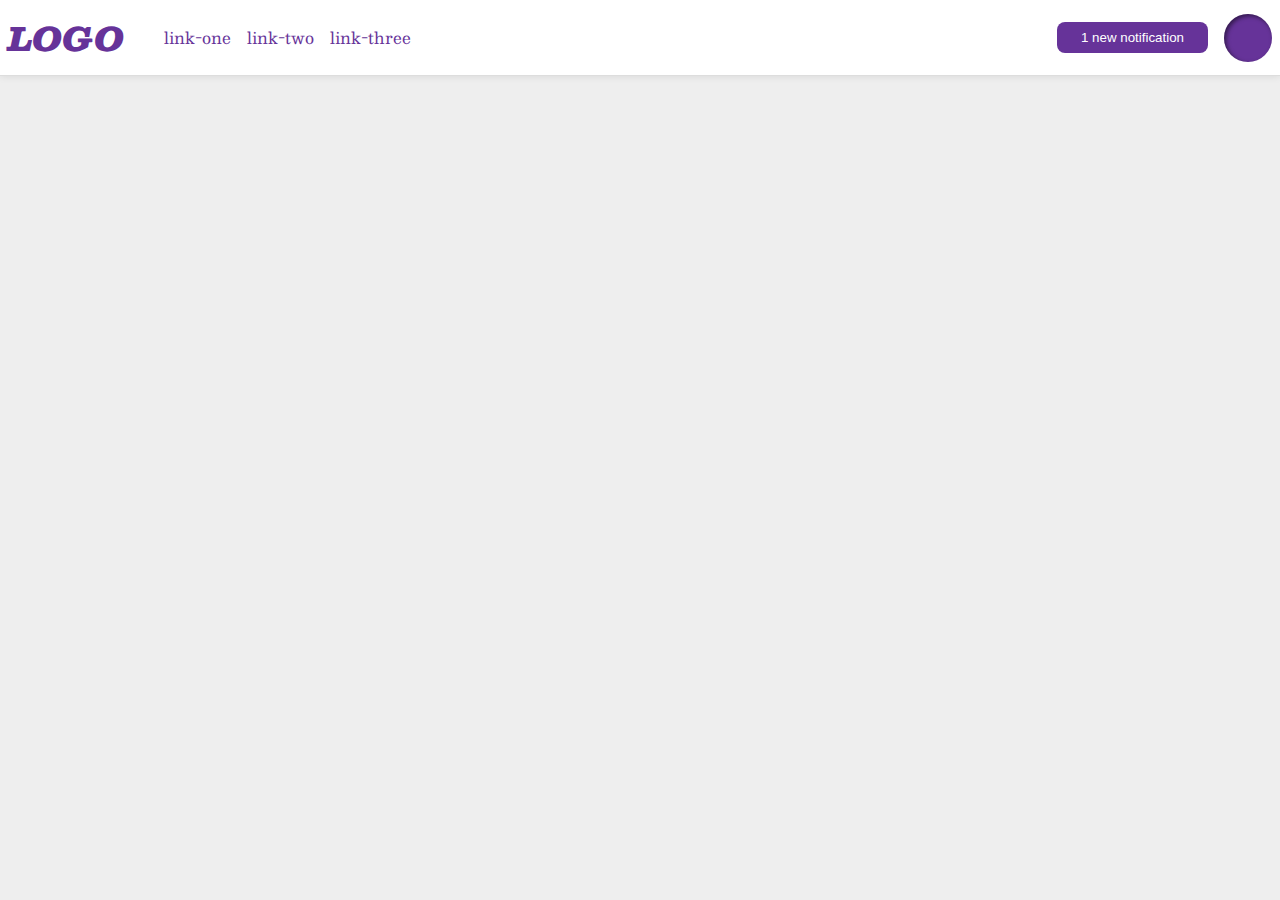
<file: foundations/flex/03-flex-header-2/index.html>
<!DOCTYPE html>
<html lang="en">
  <head>
    <meta charset="UTF-8" />
    <meta http-equiv="X-UA-Compatible" content="IE=edge" />
    <meta name="viewport" content="width=device-width, initial-scale=1.0" />
    <title>Flex Header 2</title>
    <link rel="stylesheet" href="style.css" />
  </head>
  <body>
    <div class="header">
      <div class="logo">LOGO</div>
      <ul class="links">
        <li><a href="https://google.com">link-one</a></li>
        <li><a href="https://google.com">link-two</a></li>
        <li><a href="https://google.com">link-three</a></li>
      </ul>
      <div class="right-header">
        <button class="notifications">1 new notification</button>
        <div class="profile-image"></div>
      </div>
    </div>
  </body>
</html>
</file>
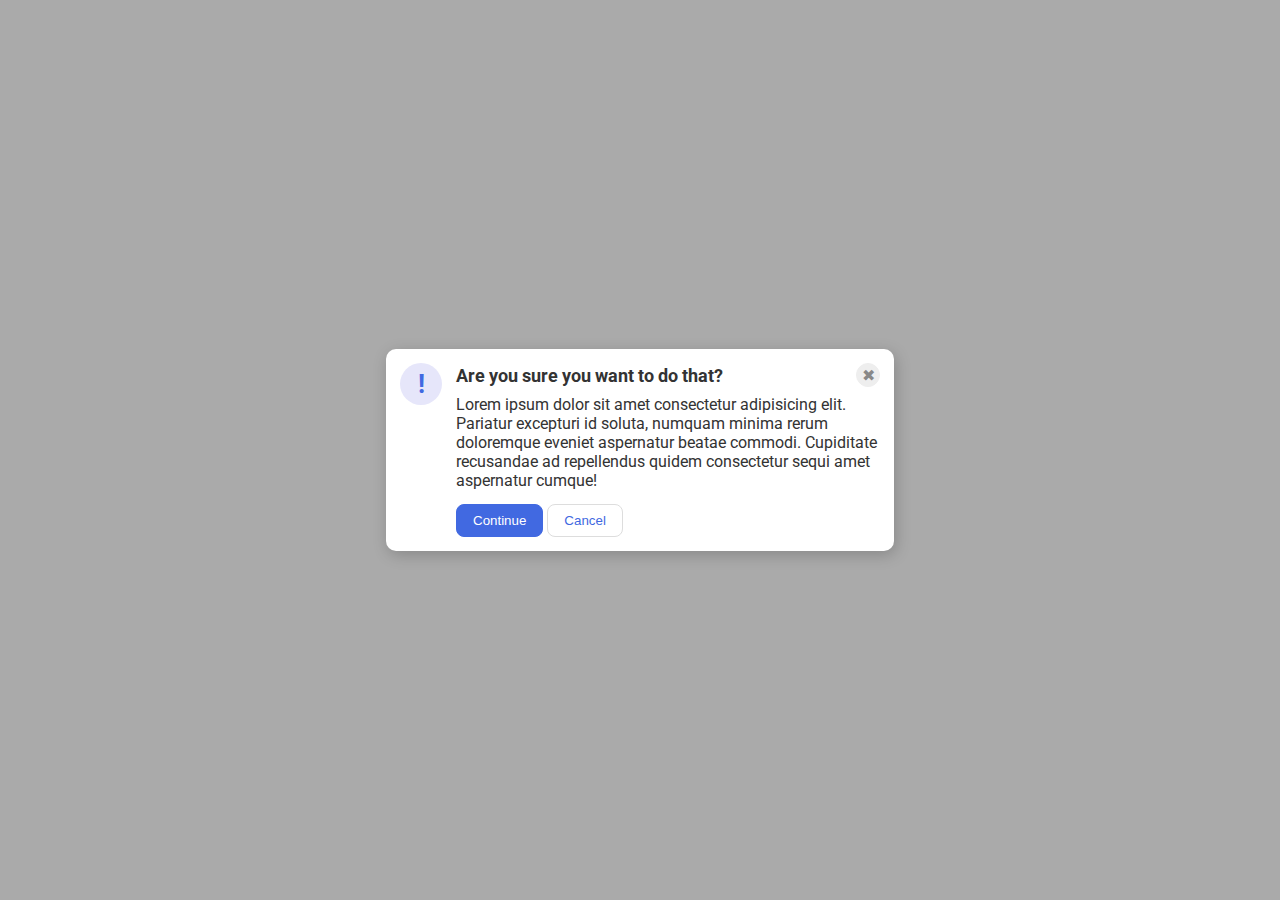
<file: foundations/flex/05-flex-modal/index.html>
<!DOCTYPE html>
<html lang="en">
  <head>
    <meta charset="UTF-8" />
    <meta http-equiv="X-UA-Compatible" content="IE=edge" />
    <meta name="viewport" content="width=device-width, initial-scale=1.0" />
    <link rel="stylesheet" href="style.css" />
    <title>Modal</title>
  </head>
  <body>
    <div class="modal">
      <div class="icon">!</div>
      <div class="container">
        <div class="header">
          Are you sure you want to do that?
          <button class="close-button">✖</button>
        </div>
        <div class="text">
          Lorem ipsum dolor sit amet consectetur adipisicing elit. Pariatur
          excepturi id soluta, numquam minima rerum doloremque eveniet
          aspernatur beatae commodi. Cupiditate recusandae ad repellendus quidem
          consectetur sequi amet aspernatur cumque!
        </div>
        <button class="continue">Continue</button>
        <button class="cancel">Cancel</button>
      </div>
    </div>
  </body>
</html>
</file>
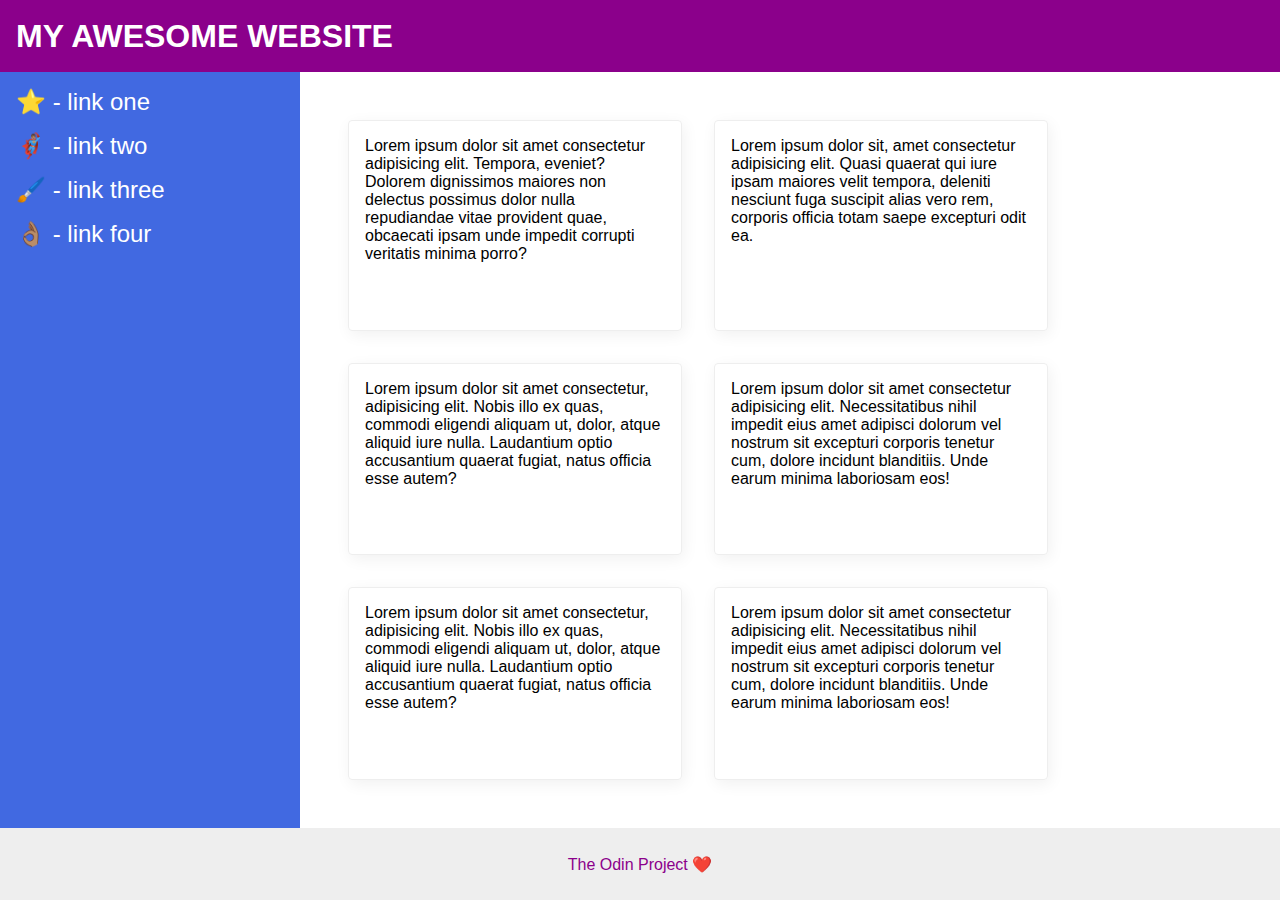
<file: foundations/flex/07-flex-layout-2/index.html>
<!DOCTYPE html>
<html lang="en">
  <head>
    <meta charset="UTF-8" />
    <meta http-equiv="X-UA-Compatible" content="IE=edge" />
    <meta name="viewport" content="width=device-width, initial-scale=1.0" />
    <title>The Holy Grail</title>
    <link rel="stylesheet" href="style.css" />
  </head>
  <body>
    <div class="header">MY AWESOME WEBSITE</div>

    <main>
      <div class="sidebar">
        <ul>
          <li><a href="#">⭐ - link one</a></li>
          <li><a href="#">🦸🏽‍♂️ - link two</a></li>
          <li><a href="#">🖌️ - link three</a></li>
          <li><a href="#">👌🏽 - link four</a></li>
        </ul>
      </div>
      <div class="container">
        <div class="card">
          Lorem ipsum dolor sit amet consectetur adipisicing elit. Tempora,
          eveniet? Dolorem dignissimos maiores non delectus possimus dolor nulla
          repudiandae vitae provident quae, obcaecati ipsam unde impedit
          corrupti veritatis minima porro?
        </div>
        <div class="card">
          Lorem ipsum dolor sit, amet consectetur adipisicing elit. Quasi
          quaerat qui iure ipsam maiores velit tempora, deleniti nesciunt fuga
          suscipit alias vero rem, corporis officia totam saepe excepturi odit
          ea.
        </div>
        <div class="card">
          Lorem ipsum dolor sit amet consectetur, adipisicing elit. Nobis illo
          ex quas, commodi eligendi aliquam ut, dolor, atque aliquid iure nulla.
          Laudantium optio accusantium quaerat fugiat, natus officia esse autem?
        </div>
        <div class="card">
          Lorem ipsum dolor sit amet consectetur adipisicing elit.
          Necessitatibus nihil impedit eius amet adipisci dolorum vel nostrum
          sit excepturi corporis tenetur cum, dolore incidunt blanditiis. Unde
          earum minima laboriosam eos!
        </div>
        <div class="card">
          Lorem ipsum dolor sit amet consectetur, adipisicing elit. Nobis illo
          ex quas, commodi eligendi aliquam ut, dolor, atque aliquid iure nulla.
          Laudantium optio accusantium quaerat fugiat, natus officia esse autem?
        </div>
        <div class="card">
          Lorem ipsum dolor sit amet consectetur adipisicing elit.
          Necessitatibus nihil impedit eius amet adipisci dolorum vel nostrum
          sit excepturi corporis tenetur cum, dolore incidunt blanditiis. Unde
          earum minima laboriosam eos!
        </div>
      </div>
    </main>

    <div class="footer">The Odin Project ❤️</div>
  </body>
</html>
</file>
<file: foundations/flex/03-flex-header-2/style.css>
/* this is some magical font-importing.  
you'll learn about it later. */
@import url("https://fonts.googleapis.com/css2?family=Besley:ital,wght@0,400;1,900&display=swap");

body {
  margin: 0;
  background: #eee;
  font-family: Besley, serif;
}

.header {
  background: white;
  border-bottom: 1px solid #ddd;
  box-shadow: 0 0 8px rgba(0, 0, 0, 0.1);
}

.profile-image {
  background: rebeccapurple;
  box-shadow: inset 2px 2px 4px rgba(0, 0, 0, 0.5);
  border-radius: 50%;
  width: 48px;
  height: 48px;
}

.logo {
  color: rebeccapurple;
  font-size: 32px;
  font-weight: 900;
  font-style: italic;
}

button {
  border: none;
  border-radius: 8px;
  background: rebeccapurple;
  color: white;
  padding: 8px 24px;
}

a {
  /* this removes the line under our links */
  text-decoration: none;
  color: rebeccapurple;
}

ul {
  list-style-type: none;
}

/* solution */
.header {
  display: flex;
  justify-content: space-between;
  padding: 8px;
  align-items: center;
}

.links {
  display: flex;
  gap: 16px;
  margin-right: auto;
}

.right-header {
  display: flex;
  gap: 16px;
  align-items: center;
}
</file>
<file: foundations/flex/05-flex-modal/style.css>
@import url('https://fonts.googleapis.com/css2?family=Roboto:wght@400;700&display=swap');

html, body {
  height: 100%;
}

body {
  font-family: Roboto, sans-serif;
  margin: 0;
  background: #aaa;
  color: #333;
  /* I'll give you this one for free lol */
  display: flex;
  align-items: center;
  justify-content: center;
}

.modal {
  background: white;
  width: 480px;
  border-radius: 10px;
  box-shadow: 2px 4px 16px rgba(0,0,0,.2);
}

.icon {
  color: royalblue;
  font-size: 26px;
  font-weight: 700;
  background: lavender;
  width: 42px;
  height: 42px;
  border-radius: 50%;
  display: flex;
  align-items: center;
  justify-content: center;
}

.close-button {
  background: #eee;
  border-radius: 50%;
  color: #888;
  font-weight: 400;
  font-size: 16px;
  height: 24px;
  width: 24px;
  display: flex;
  align-items: center;
  justify-content: center;
  border: 1px solid #eee;
  padding: 0;
}

button {
  cursor: pointer;
  padding: 8px 16px;
  border-radius: 8px;
}

button.continue {
  background: royalblue;
  border: 1px solid royalblue;
  color: white;
}

button.cancel {
  background: white;
  border: 1px solid #ddd;
  color: royalblue;
}

/* solution */
.modal {
  padding: 14px;
  gap: 14px;
  display: flex;
}

.icon {
  flex-shrink: 0;
}

.header {
  display: flex;
  justify-content: space-between;
  align-items: center;
  font-weight: bold;
  font-size: 18px;
  margin-bottom: 8px;
}

.text {
  margin-bottom: 14px;
}
</file>
<file: foundations/flex/07-flex-layout-2/style.css>
body {
  font-family: -apple-system, BlinkMacSystemFont, "Segoe UI", Roboto, Oxygen,
    Ubuntu, Cantarell, "Open Sans", "Helvetica Neue", sans-serif;
  margin: 0;
  min-height: 100vh;
}

.header {
  height: 72px;
  background: darkmagenta;
  color: white;
}

.footer {
  height: 72px;
  background: #eee;
  color: darkmagenta;
}

.sidebar {
  width: 300px;
  background: royalblue;
  box-sizing: border-box;
}

.card {
  border: 1px solid #eee;
  box-shadow: 2px 4px 16px rgba(0, 0, 0, 0.06);
  border-radius: 4px;
}

/* Solution */
body {
  display: flex;
  flex-direction: column;
}

ul {
  list-style-type: none;
  margin: 0;
  padding: 0;
}

li {
  margin-bottom: 16px;
}

a {
  font-size: 24px;
  color: white;
  text-decoration: none;
}

.header {
  font-size: 32px;
  font-weight: 900;
  display: flex;
  align-items: center;
  padding: 0 16px;
}

main {
  display: flex;
  flex: 1;
  justify-content: space-between;
}

main .sidebar {
  width: 300px;
  padding: 16px;
  flex-shrink: 0;
}

main .container {
  padding: 48px;
  display: flex;
  gap: 32px;
  flex-wrap: wrap;
}

.container .card {
  width: 300px;
  padding: 16px;
}

.footer {
  display: flex;
  justify-content: center;
  align-items: center;
}
</file>
